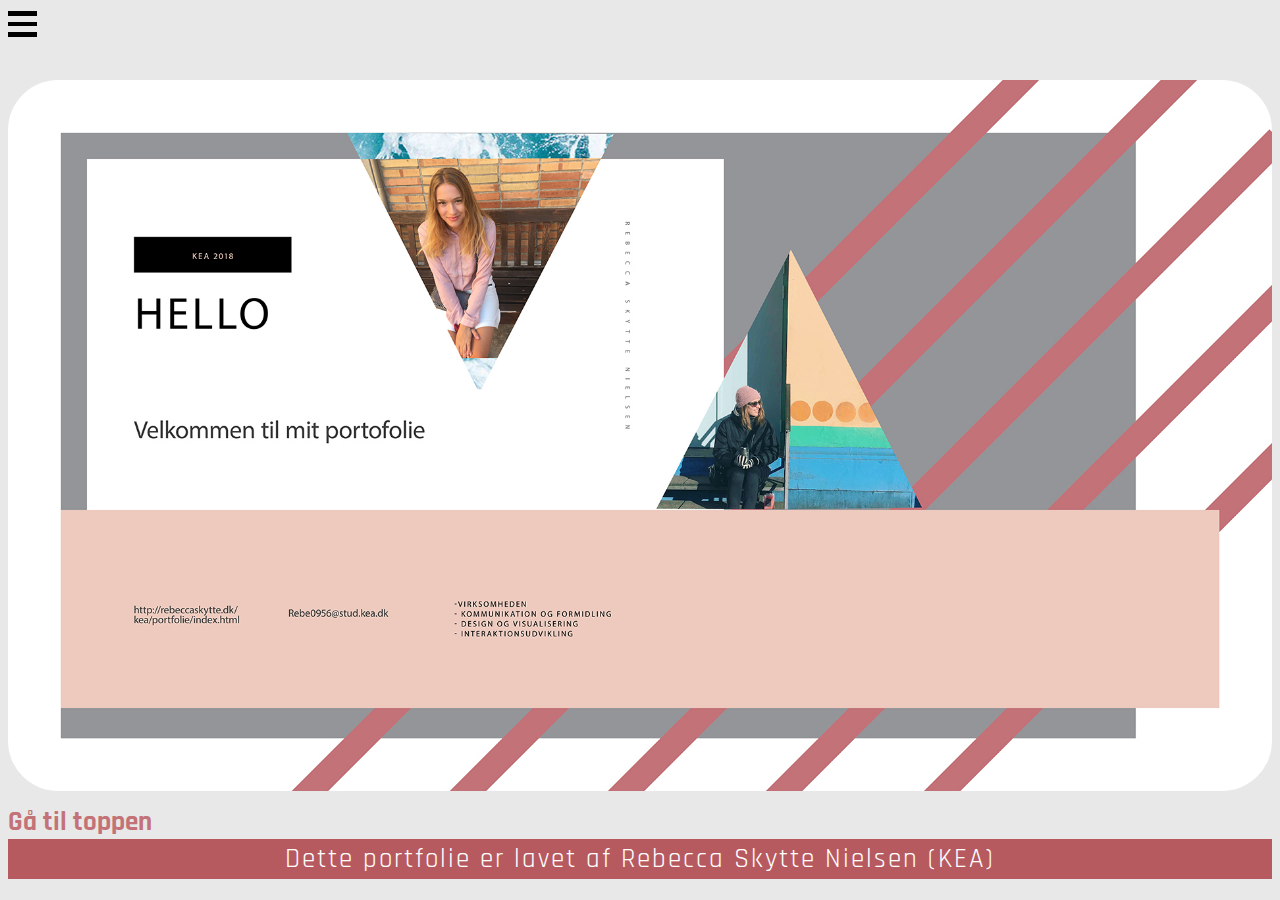
<file: index.html>
<!DOCTYPE html>
<html lang="da">

<head>
    <meta name="robots" content="noindex">
    <meta charset="utf-8">
    <meta name="viewport" content="width=device-width, initial-scale=1.0">
    <title>Portfolie</title>
    <link rel="stylesheet" href="style.css">


    <!--

    <link href="https://fonts.googleapis.com/css?family=Old+Standard+TT" rel="stylesheet">
    <link href="https://fonts.googleapis.com/css?family=Cookie|Old+Standard+TT|Raleway+Dots" rel="stylesheet">
    <link href="https://fonts.googleapis.com/css?family=Open+Sans+Condensed:300" rel="stylesheet">
    <link href="https://fonts.googleapis.com/css?family=Open+Sans+Condensed:300|Roboto+Mono" rel="stylesheet">
-->

    <link href="https://fonts.googleapis.com/css?family=Acme|Open+Sans+Condensed:300|Rajdhani|Roboto+Mono" rel="stylesheet">




</head>


<body>

    <header>
        <div class="menu">
            <div class="menubutton">
                <div class="bar bar1"></div>
                <div class="bar bar2"></div>
                <div class="bar bar3"></div>
            </div>
            <section id="top"></section>
            <nav class="hidden">
                <ul>
                    <li><a href="index.html"> Forside </a></li>
                    <!--                    <li><a href="cv.html"> CV-om mig </a></li>-->
                    <li class="dropdown">

                        <!--                        <button class="dropbtn">CV-om mig</button>-->
                        <a href="cv.html" class="dropbtn">CV-om mig &#9662;</a>
                        <div class="dropdown-content">
                            <a href="job.html">Job</a>
                            <a href="uddannelse.html">Uddannelse</a>
                            <a href="interesser.html">Interesser</a>
                        </div>

                    </li>
                    <li class="dropdown">

                        <a href="portfolio.html" class="dropbtn">Portfolie &#9662;</a>
                        <div class="dropdown-content">
                            <a href="tema1.html">Tema 1 - Grundlæggende HTML</a>
                            <a href="tema3.html">Tema 3 - Grundlæggende video</a>
                            <a href="tema2.html">Tema 2 - Animation</a>
                            <a href="tema4.html">Tema 4 - Grundlæggende UX</a>

                        </div>

                    </li>
                </ul>
            </nav>

        </div>
    </header>



    <section id="splash">


        <picture>
            <source media="(max-width: 375px) and (orientation:portrait)" srcset="images/mobile_portrait.jpg">


            <source media="(max-width: 465px) and (orientation:landscape)" srcset="images/mobile_landscape.jpg">

            <source media="(max-width: 768px) and (orientation:portrait)" srcset="images/tablet_portrait.jpg">


            <source media="(max-width: 1024px) and (orientation:landscape)" srcset="images/tablet_landscape.jpg">

            <source media="(max-width: 1920px) and (orientation:landscape)" srcset="images/desktop.jpg">




            <img src="images/desktop.jpg" alt="splashbilleder">
        </picture>
    </section>


    <div class="tiltop">
        <a href="#top">Gå til toppen</a>
    </div>

    <footer>
        Dette portfolie er lavet af Rebecca Skytte Nielsen (KEA)
    </footer>
    <script src="https://code.jquery.com/jquery-3.3.1.js"></script>
    <script src="javascript.js"></script>
</body>

</html>
</file>
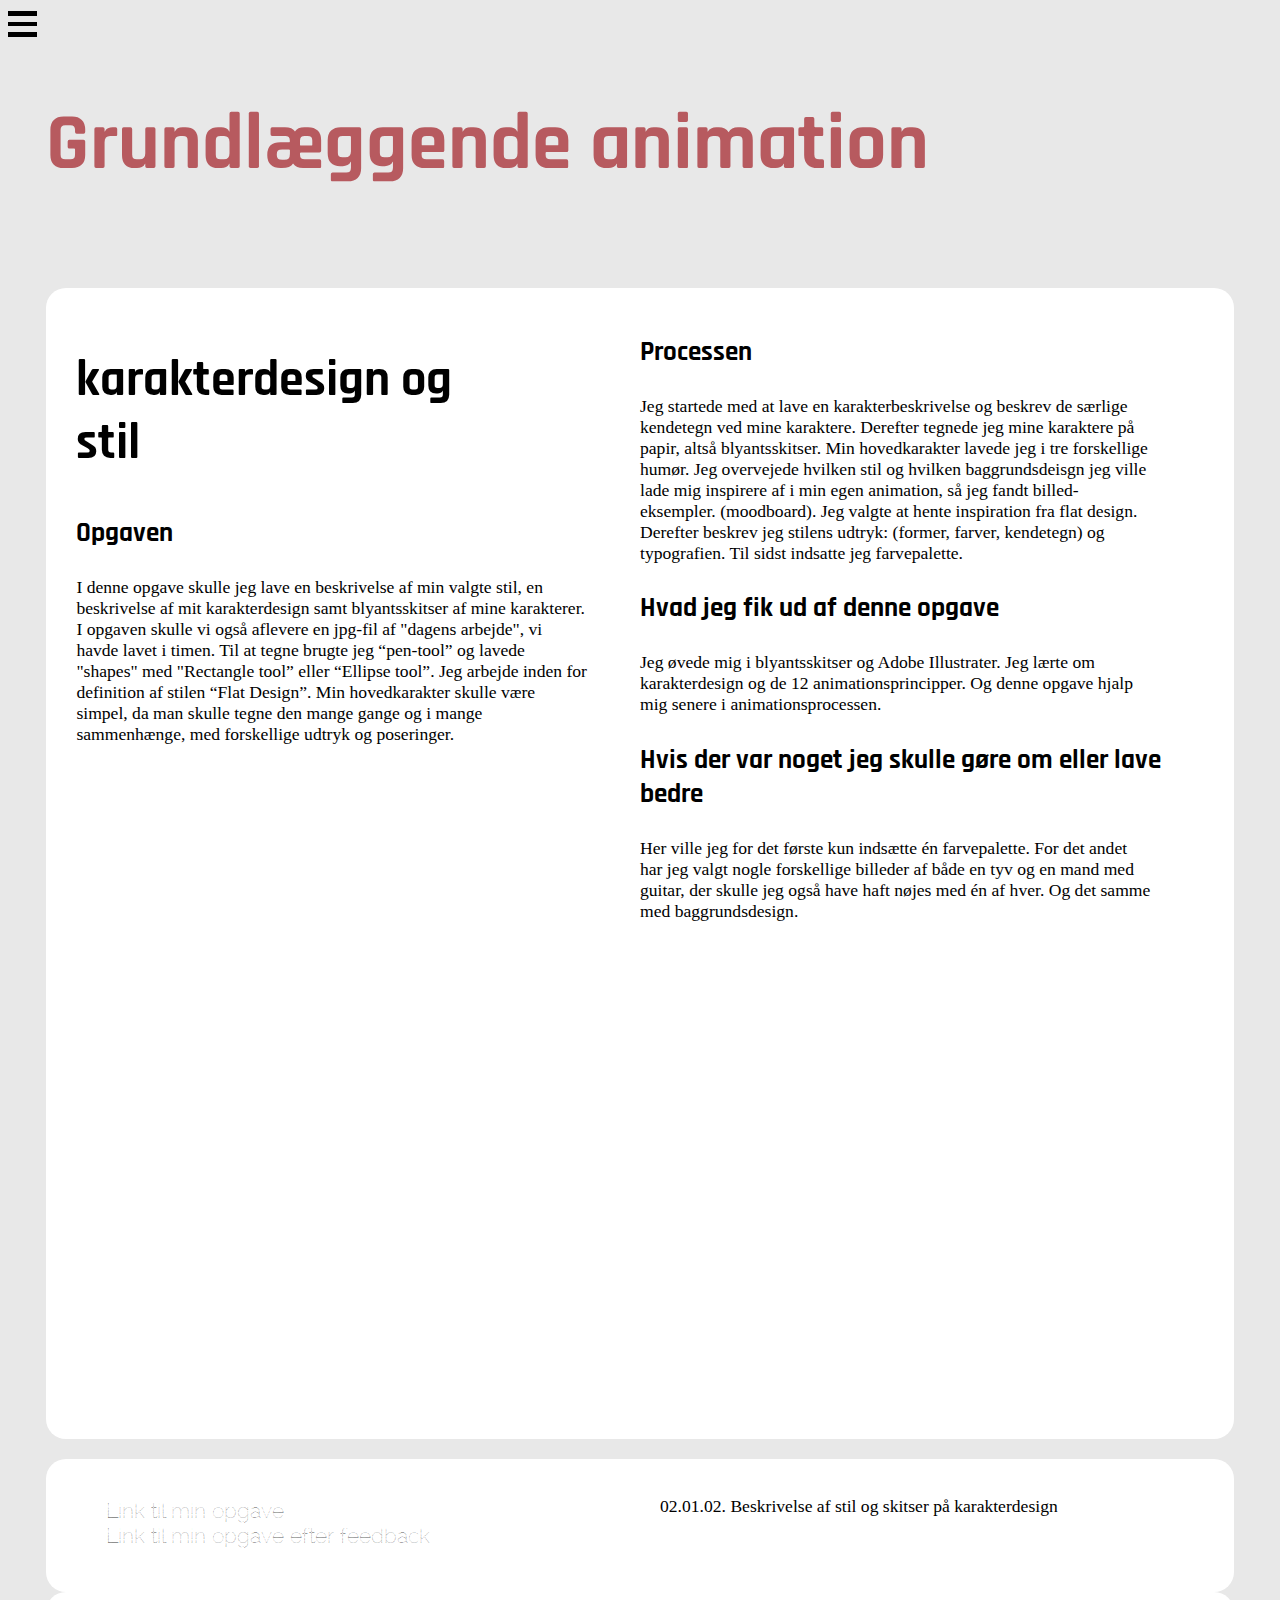
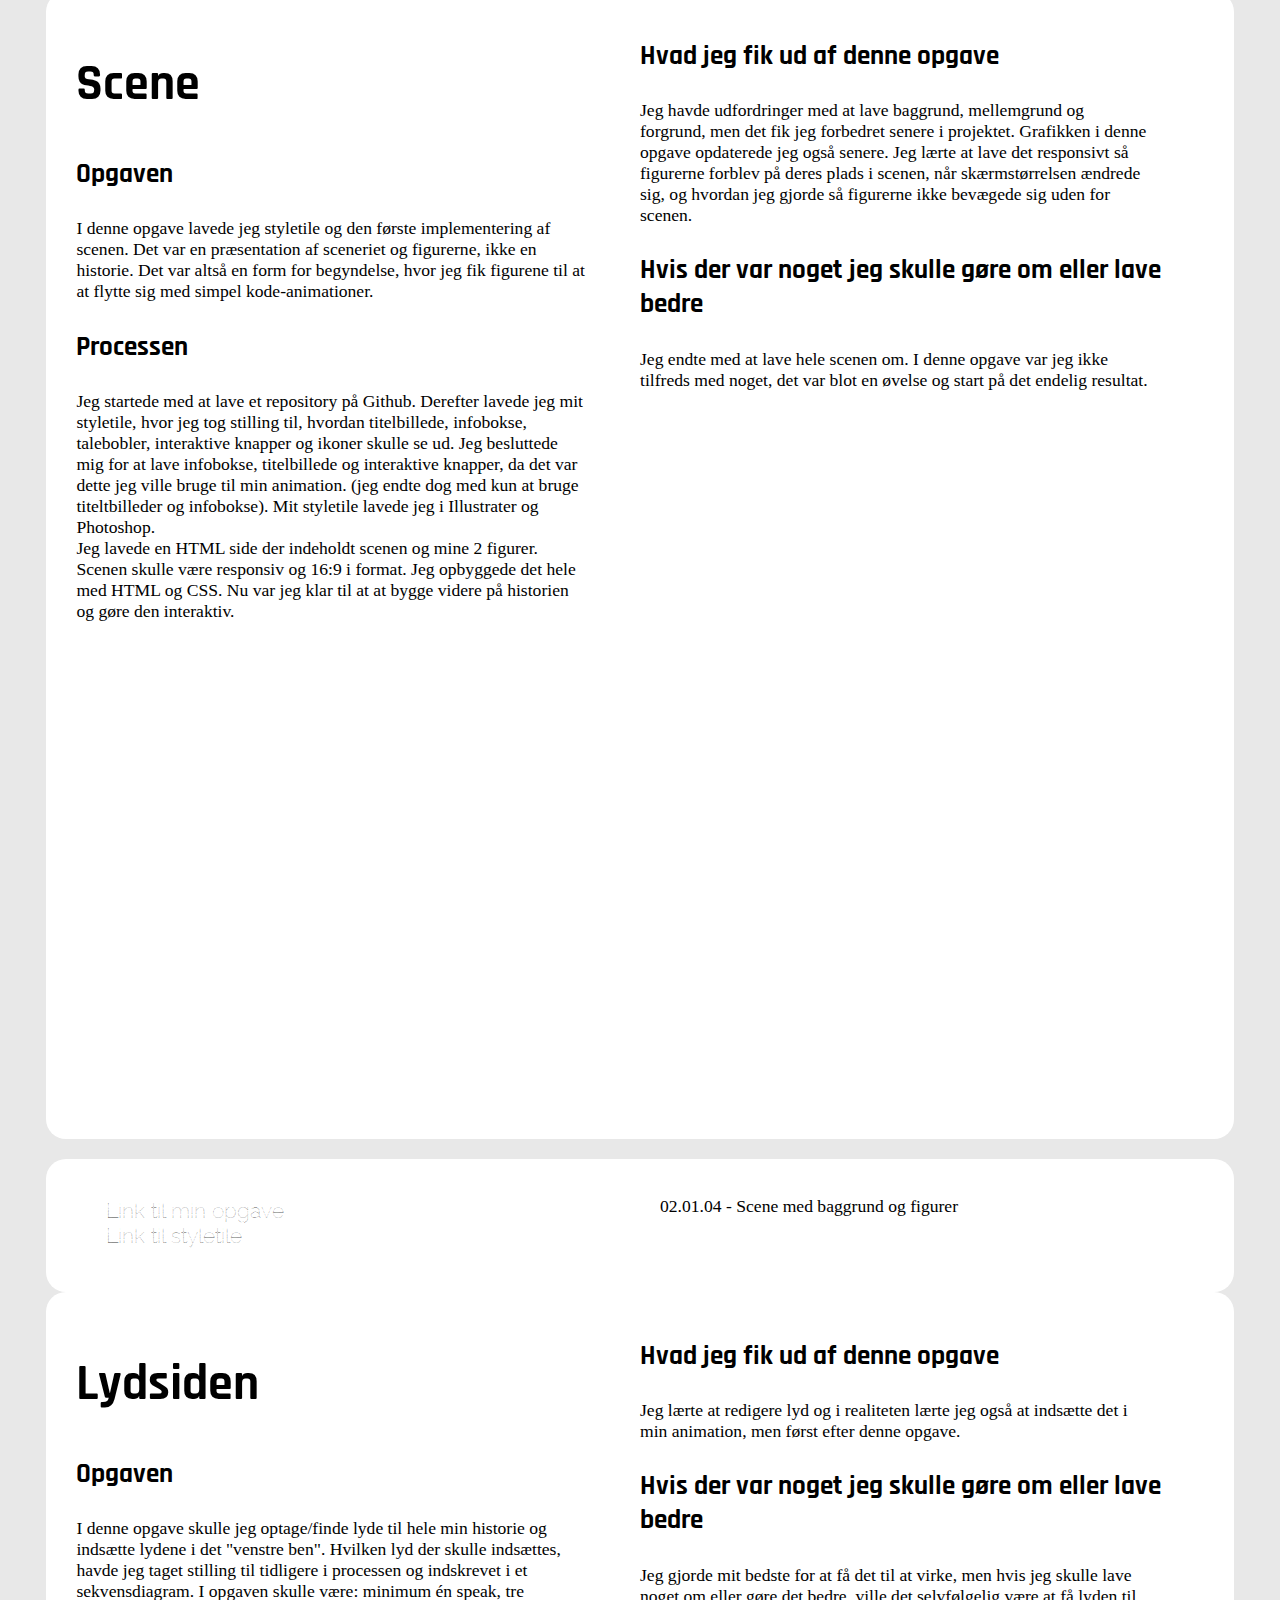
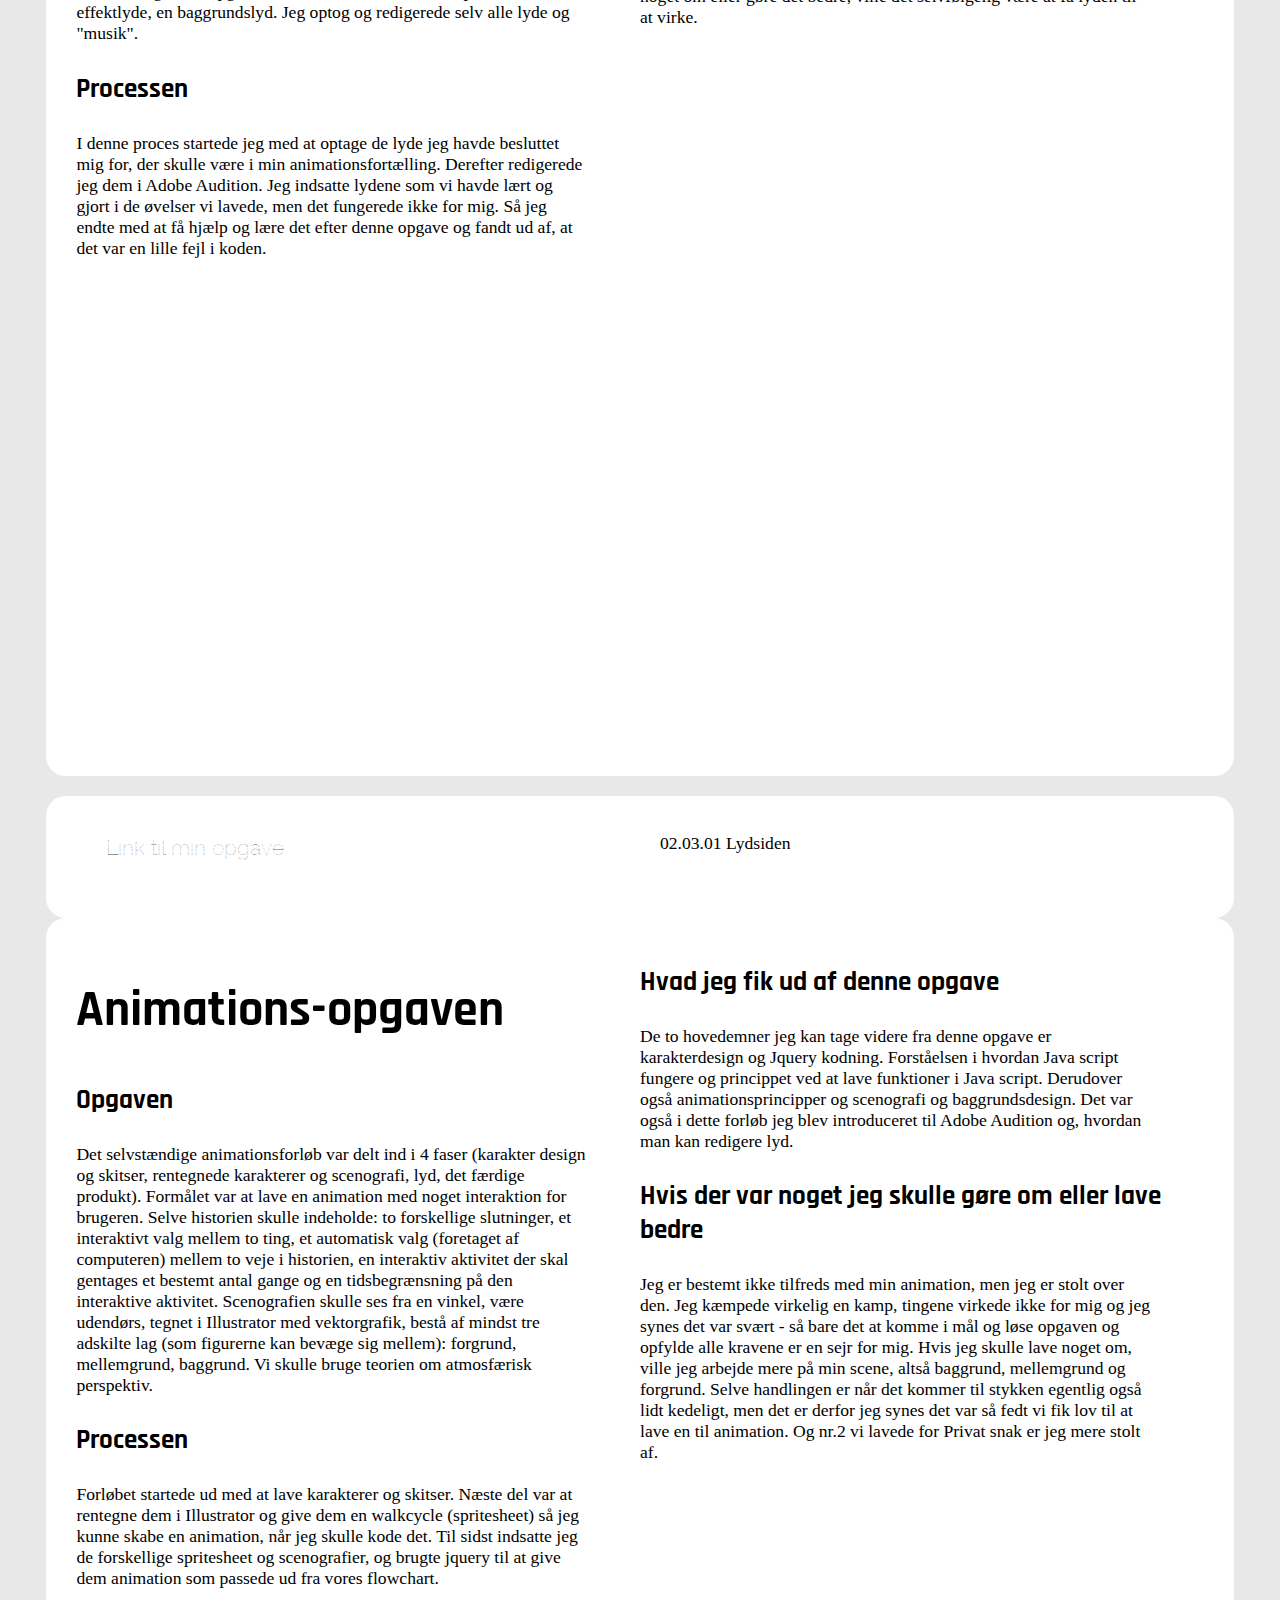
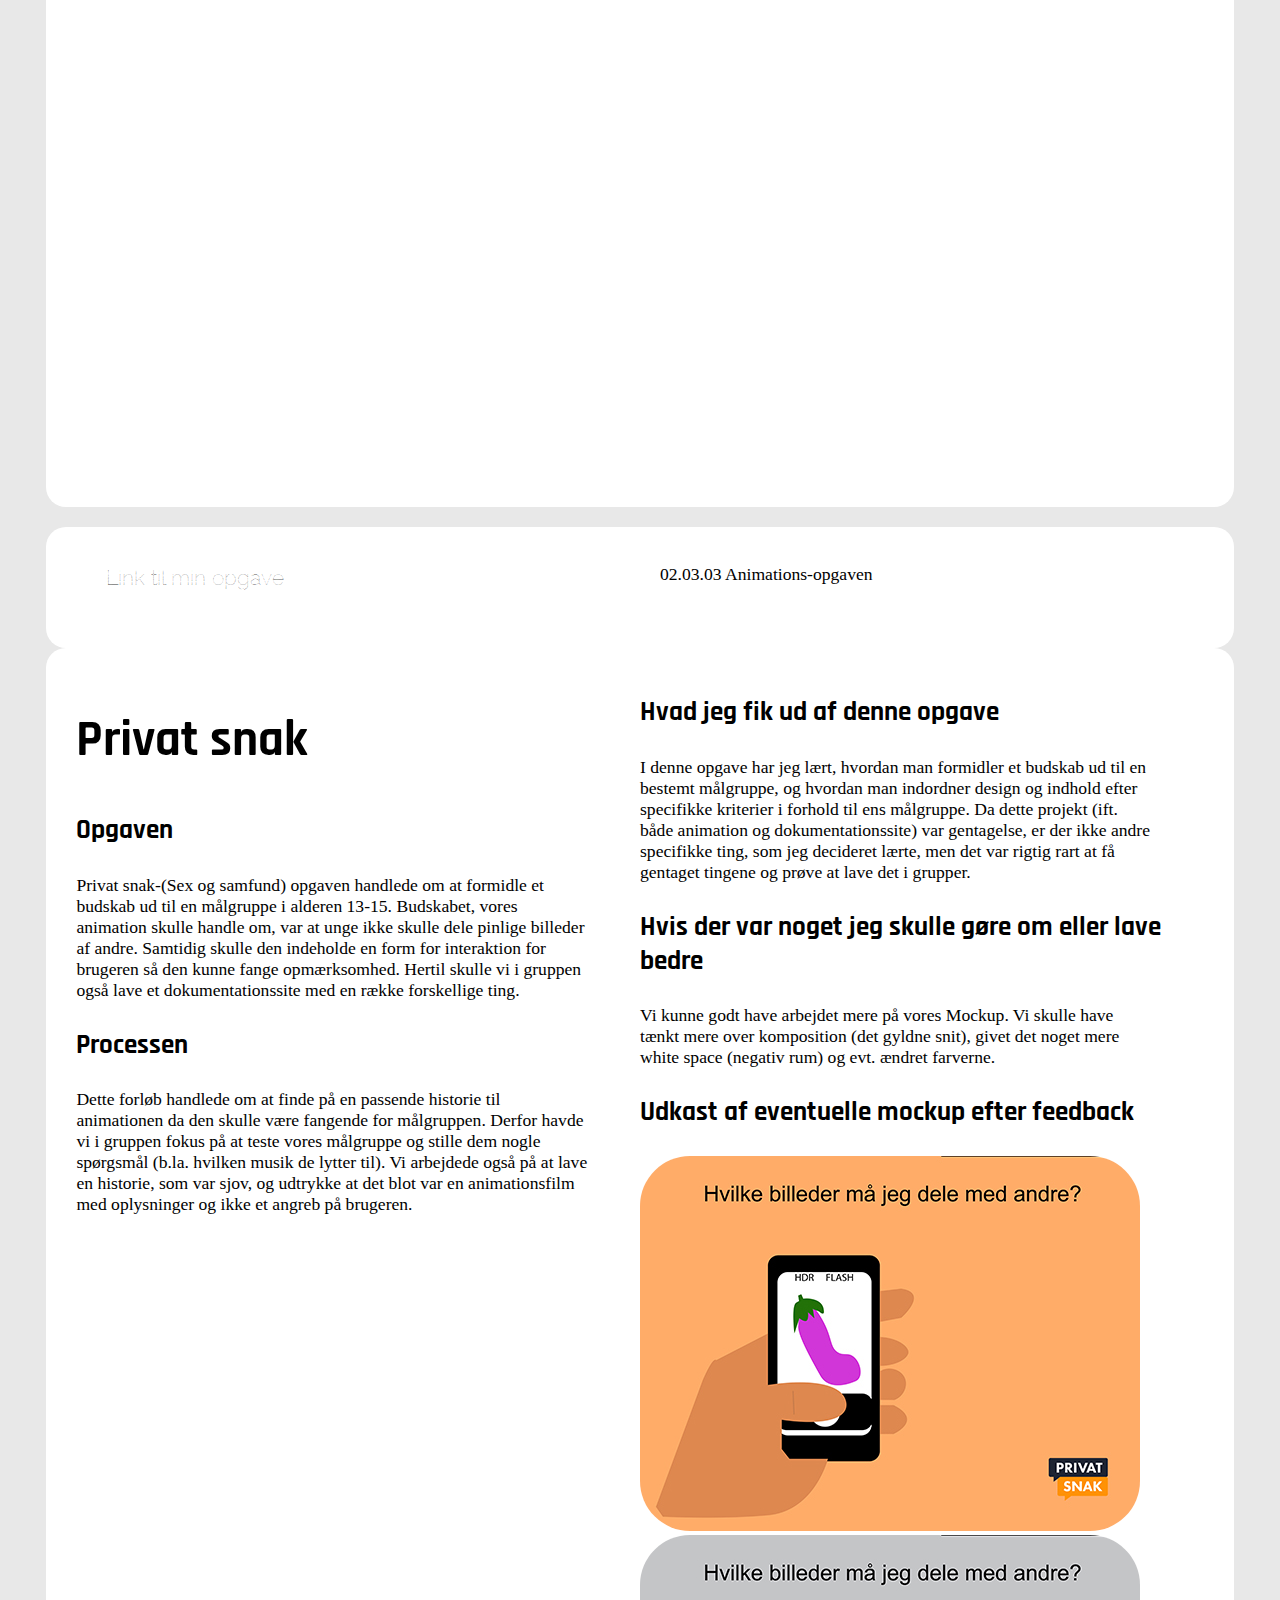
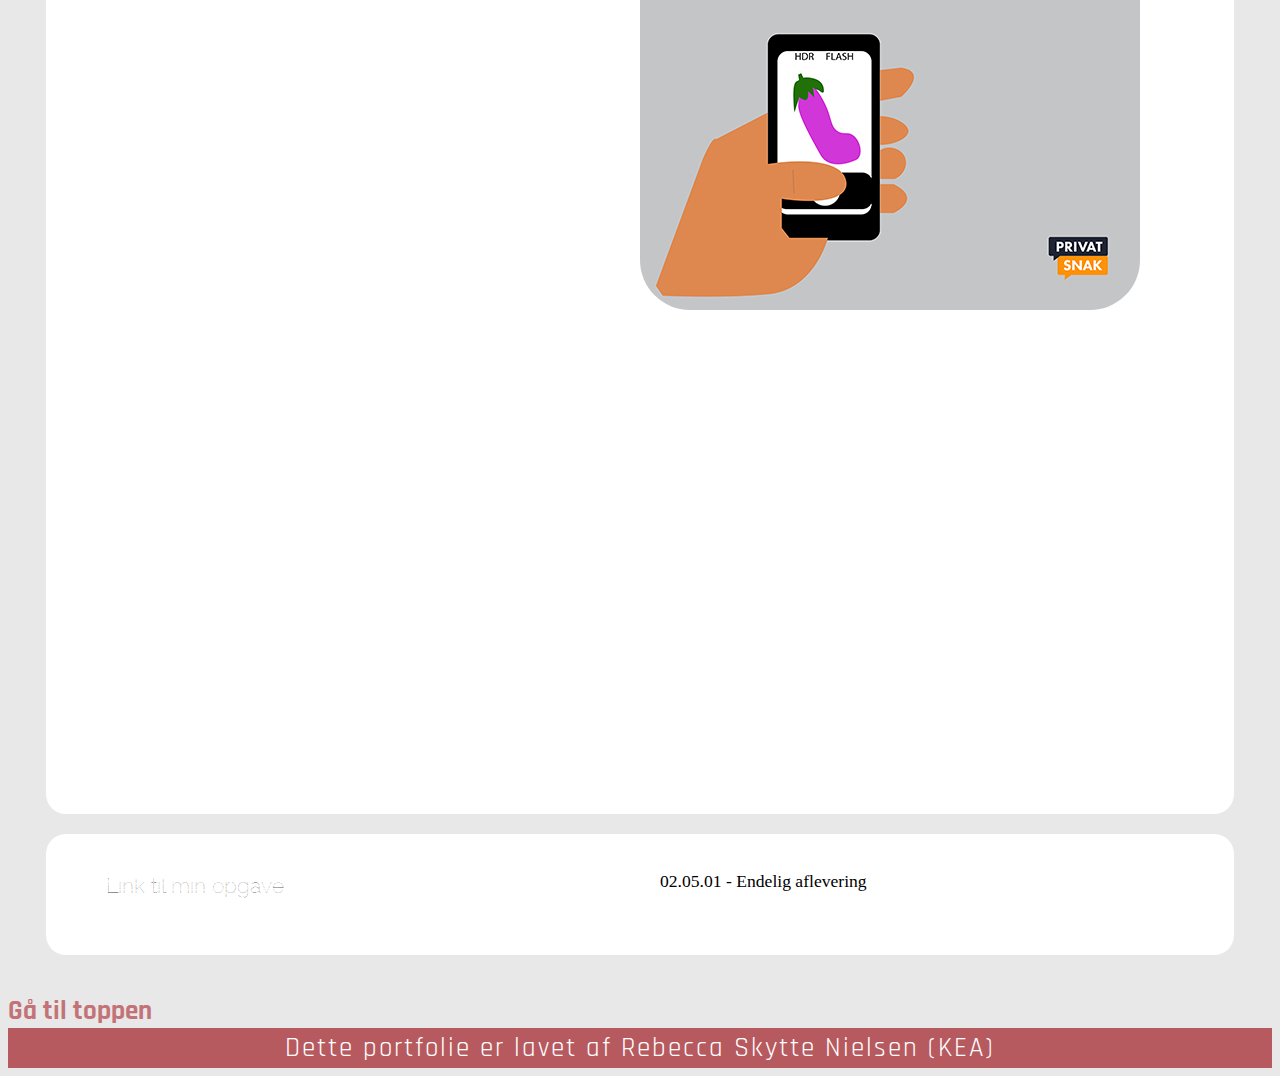
<file: tema2.html>
<!DOCTYPE html>
<html lang="da">

<head>
    <meta name="robots" content="noindex">
    <meta charset="utf-8">
    <meta name="viewport" content="width=device-width, initial-scale=1.0">
    <title>Portfolie</title>
    <link rel="stylesheet" href="style.css">
    <link href="https://fonts.googleapis.com/css?family=Cookie|Old+Standard+TT|Raleway+Dots" rel="stylesheet">

    <link rel="stylesheet" href="style.css">

    <link href="https://fonts.googleapis.com/css?family=Acme|Open+Sans+Condensed:300|Rajdhani|Roboto+Mono" rel="stylesheet">



</head>

<body>

    <header>
        <div class="menu">
            <div class="menubutton">
                <div class="bar bar1"></div>
                <div class="bar bar2"></div>
                <div class="bar bar3"></div>
            </div>
            <section id="top"></section>
            <nav class="hidden">
                <ul>
                    <li><a href="index.html"> Forside </a></li>
                    <!--                    <li><a href="cv.html"> CV-om mig </a></li>-->
                    <li class="dropdown">

                        <!--                        <button class="dropbtn">CV-om mig</button>-->
                        <a href="cv.html" class="dropbtn">CV-om mig &#9662;</a>
                        <div class="dropdown-content">
                            <a href="job.html">Job</a>
                            <a href="uddannelse.html">Uddannelse</a>
                            <a href="interesser.html">Interesser</a>
                        </div>

                    </li>
                    <li class="dropdown">

                        <a href="portfolio.html" class="dropbtn">Portfolie &#9662;</a>
                        <div class="dropdown-content">
                            <a href="tema1.html">Tema 1 - Grundlæggende HTML</a>
                            <a href="tema3.html">Tema 3 - Grundlæggende video</a>
                            <a href="tema2.html">Tema 2 - Animation</a>
                            <a href="tema4.html">Tema 4 - Grundlæggende UX</a>

                        </div>

                    </li>
                </ul>
            </nav>

        </div>
    </header>




    <h1> Grundlæggende animation</h1>

    <section id="tema2">
        <div class="rows">
            <div class="content">
                <h2> karakterdesign og stil</h2>
                <h3> Opgaven</h3>
                <p> I denne opgave skulle jeg lave en beskrivelse af min valgte stil, en beskrivelse af mit karakterdesign samt blyantsskitser af mine karakterer. I opgaven skulle vi også aflevere en jpg-fil af "dagens arbejde", vi havde lavet i timen. Til at tegne brugte jeg “pen-tool” og lavede "shapes" med "Rectangle tool” eller “Ellipse tool”. Jeg arbejde inden for definition af stilen “Flat Design”. Min hovedkarakter skulle være simpel, da man skulle tegne den mange gange og i mange sammenhænge, med forskellige udtryk og poseringer. </p>

            </div>
            <div class="content">
                <div class="responsive">

                    <h3> Processen</h3>

                    <p> Jeg startede med at lave en karakterbeskrivelse og beskrev de særlige kendetegn ved mine karaktere. Derefter tegnede jeg mine karaktere på papir, altså blyantsskitser. Min hovedkarakter lavede jeg i tre forskellige humør. Jeg overvejede hvilken stil og hvilken baggrundsdeisgn jeg ville lade mig inspirere af i min egen animation, så jeg fandt billed-eksempler. (moodboard). Jeg valgte at hente inspiration fra flat design. Derefter beskrev jeg stilens udtryk: (former, farver, kendetegn) og typografien. Til sidst indsatte jeg farvepalette.
                    </p>
                    <h3> Hvad jeg fik ud af denne opgave</h3>

                    <p> Jeg øvede mig i blyantsskitser og Adobe Illustrater. Jeg lærte om karakterdesign og de 12 animationsprincipper. Og denne opgave hjalp mig senere i animationsprocessen.</p>
                    <h3> Hvis der var noget jeg skulle gøre om eller lave bedre</h3>
                    <p> Her ville jeg for det første kun indsætte én farvepalette. For det andet har jeg valgt nogle forskellige billeder af både en tyv og en mand med guitar, der skulle jeg også have haft nøjes med én af hver. Og det samme med baggrundsdesign. </p>
                </div>
            </div>
        </div>
        <div class="bottom_rows">
            <div class="bottom_content">
                <div class="left">
                    <a href="pdf/02.01.02_Karakterdesign_rebecca.pdf"> Link til min opgave

                    </a>
                    <br>
                    <a href="http://rebeccaskytte.dk/animation_projekt/index.html"> Link til min opgave efter feedback</a>

                </div>
            </div>

            <div class="bottom_content">
                <div class="right">
                    <p> 02.01.02. Beskrivelse af stil og skitser på karakterdesign</p>
                </div>
            </div>
        </div>



        <div class="rows">
            <div class="content">
                <h2>Scene </h2>
                <h3> Opgaven</h3>
                <p> I denne opgave lavede jeg styletile og den første implementering af scenen. Det var en præsentation af sceneriet og figurerne, ikke en historie. Det var altså en form for begyndelse, hvor jeg fik figurene til at at flytte sig med simpel kode-animationer.</p>

                <h3> Processen</h3>

                <p> Jeg startede med at lave et repository på Github. Derefter lavede jeg mit styletile, hvor jeg tog stilling til, hvordan titelbillede, infobokse, talebobler, interaktive knapper og ikoner skulle se ud. Jeg besluttede mig for at lave infobokse, titelbillede og interaktive knapper, da det var dette jeg ville bruge til min animation. (jeg endte dog med kun at bruge titeltbilleder og infobokse). Mit styletile lavede jeg i Illustrater og Photoshop. <br> Jeg lavede en HTML side der indeholdt scenen og mine 2 figurer. Scenen skulle være responsiv og 16:9 i format. Jeg opbyggede det hele med HTML og CSS. Nu var jeg klar til at at bygge videre på historien og gøre den interaktiv.</p>

            </div>
            <div class="content">
                <div class="responsive">


                    <h3> Hvad jeg fik ud af denne opgave</h3>
                    <p> Jeg havde udfordringer med at lave baggrund, mellemgrund og forgrund, men det fik jeg forbedret senere i projektet. Grafikken i denne opgave opdaterede jeg også senere. Jeg lærte at lave det responsivt så figurerne forblev på deres plads i scenen, når skærmstørrelsen ændrede sig, og hvordan jeg gjorde så figurerne ikke bevægede sig uden for scenen.
                    </p>
                    <h3> Hvis der var noget jeg skulle gøre om eller lave bedre</h3>
                    <p> Jeg endte med at lave hele scenen om. I denne opgave var jeg ikke tilfreds med noget, det var blot en øvelse og start på det endelig resultat. </p>
                    <p> </p>
                </div>
            </div>
        </div>
        <div class="bottom_rows">
            <div class="bottom_content">
                <div class="left">
                    <a href="http://rebeccaskytte.dk/02_01_04_Link_til_scene_rebecca/">Link til min opgave</a>
                    <br>
                    <a href="pdf/styletile.pdf">Link til styletile</a>


                </div>
            </div>

            <div class="bottom_content">
                <div class="right">
                    <p>02.01.04 - Scene med baggrund og figurer</p>
                </div>
            </div>
        </div>




        <div class="rows">
            <div class="content">
                <h2> Lydsiden</h2>
                <h3> Opgaven</h3>
                <p> I denne opgave skulle jeg optage/finde lyde til hele min historie og indsætte lydene i det "venstre ben". Hvilken lyd der skulle indsættes, havde jeg taget stilling til tidligere i processen og indskrevet i et sekvensdiagram. I opgaven skulle være: minimum én speak, tre effektlyde, en baggrundslyd. Jeg optog og redigerede selv alle lyde og "musik".



                </p>

                <h3> Processen</h3>
                <p> I denne proces startede jeg med at optage de lyde jeg havde besluttet mig for, der skulle være i min animationsfortælling. Derefter redigerede jeg dem i Adobe Audition. Jeg indsatte lydene som vi havde lært og gjort i de øvelser vi lavede, men det fungerede ikke for mig. Så jeg endte med at få hjælp og lære det efter denne opgave og fandt ud af, at det var en lille fejl i koden. </p>
            </div>
            <div class="content">
                <div class="responsive">

                    <h3> Hvad jeg fik ud af denne opgave</h3>
                    <p> Jeg lærte at redigere lyd og i realiteten lærte jeg også at indsætte det i min animation, men først efter denne opgave. </p>
                    <h3> Hvis der var noget jeg skulle gøre om eller lave bedre</h3>
                    <p> Jeg gjorde mit bedste for at få det til at virke, men hvis jeg skulle lave noget om eller gøre det bedre, ville det selvfølgelig være at få lyden til at virke.</p>

                </div>
            </div>
        </div>
        <div class="bottom_rows">
            <div class="bottom_content">
                <div class="left">
                    <a href="http://rebeccaskytte.dk/kea/02.03.01%20Lydsiden/">Link til min opgave</a>

                </div>
            </div>

            <div class="bottom_content">
                <div class="right">
                    <p>02.03.01 Lydsiden</p>
                </div>
            </div>
        </div>



        <div class="rows">
            <div class="content">
                <h2> Animations-opgaven</h2>
                <h3> Opgaven</h3>
                <p> Det selvstændige animationsforløb var delt ind i 4 faser (karakter design og skitser, rentegnede karakterer og scenografi, lyd, det færdige produkt). Formålet var at lave en animation med noget interaktion for brugeren. Selve historien skulle indeholde: to forskellige slutninger, et interaktivt valg mellem to ting, et automatisk valg (foretaget af computeren) mellem to veje i historien, en interaktiv aktivitet der skal gentages et bestemt antal gange og en tidsbegrænsning på den interaktive aktivitet. Scenografien skulle ses fra en vinkel, være udendørs, tegnet i Illustrator med vektorgrafik, bestå af mindst tre adskilte lag (som figurerne kan bevæge sig mellem): forgrund, mellemgrund, baggrund. Vi skulle bruge teorien om atmosfærisk perspektiv.

                </p>
                <h3> Processen</h3>
                <p> Forløbet startede ud med at lave karakterer og skitser. Næste del var at rentegne dem i Illustrator og give dem en walkcycle (spritesheet) så jeg kunne skabe en animation, når jeg skulle kode det. Til sidst indsatte jeg de forskellige spritesheet og scenografier, og brugte jquery til at give dem animation som passede ud fra vores flowchart.</p>
            </div>
            <div class="content">
                <div class="responsive">

                    <h3> Hvad jeg fik ud af denne opgave</h3>

                    <p>De to hovedemner jeg kan tage videre fra denne opgave er karakterdesign og Jquery kodning. Forståelsen i hvordan Java script fungere og princippet ved at lave funktioner i Java script. Derudover også animationsprincipper og scenografi og baggrundsdesign. Det var også i dette forløb jeg blev introduceret til Adobe Audition og, hvordan man kan redigere lyd. </p>

                    <h3> Hvis der var noget jeg skulle gøre om eller lave bedre</h3>
                    <p> Jeg er bestemt ikke tilfreds med min animation, men jeg er stolt over den. Jeg kæmpede virkelig en kamp, tingene virkede ikke for mig og jeg synes det var svært - så bare det at komme i mål og løse opgaven og opfylde alle kravene er en sejr for mig. Hvis jeg skulle lave noget om, ville jeg arbejde mere på min scene, altså baggrund, mellemgrund og forgrund. Selve handlingen er når det kommer til stykken egentlig også lidt kedeligt, men det er derfor jeg synes det var så fedt vi fik lov til at lave en til animation. Og nr.2 vi lavede for Privat snak er jeg mere stolt af. </p>

                </div>
            </div>
        </div>
        <div class="bottom_rows">
            <div class="bottom_content">
                <div class="left">
                    <a href="pdf/02_03_03_Animation_rebeccaskytte.pdf">Link til min opgave</a>

                </div>
            </div>

            <div class="bottom_content">
                <div class="right">
                    <p> 02.03.03 Animations-opgaven</p>

                </div>
            </div>
        </div>

        <div class="rows">
            <div class="content">
                <h2> Privat snak</h2>
                <h3> Opgaven</h3>

                <p> Privat snak-(Sex og samfund) opgaven handlede om at formidle et budskab ud til en målgruppe i alderen 13-15. Budskabet, vores animation skulle handle om, var at unge ikke skulle dele pinlige billeder af andre. Samtidig skulle den indeholde en form for interaktion for brugeren så den kunne fange opmærksomhed. Hertil skulle vi i gruppen også lave et dokumentationssite med en række forskellige ting. </p>





                <h3> Processen</h3>


                <p>
                    Dette forløb handlede om at finde på en passende historie til animationen da den skulle være fangende for målgruppen. Derfor havde vi i gruppen fokus på at teste vores målgruppe og stille dem nogle spørgsmål (b.la. hvilken musik de lytter til). Vi arbejdede også på at lave en historie, som var sjov, og udtrykke at det blot var en animationsfilm med oplysninger og ikke et angreb på brugeren.

                </p>



            </div>
            <div class="content">
                <div class="responsive">

                    <h3> Hvad jeg fik ud af denne opgave</h3>

                    <p> I denne opgave har jeg lært, hvordan man formidler et budskab ud til en bestemt målgruppe, og hvordan man indordner design og indhold efter specifikke kriterier i forhold til ens målgruppe. Da dette projekt (ift. både animation og dokumentationssite) var gentagelse, er der ikke andre specifikke ting, som jeg decideret lærte, men det var rigtig rart at få gentaget tingene og prøve at lave det i grupper. </p>

                    <h3> Hvis der var noget jeg skulle gøre om eller lave bedre</h3>

                    <p> Vi kunne godt have arbejdet mere på vores Mockup. Vi skulle have tænkt mere over komposition (det gyldne snit), givet det noget mere white space (negativ rum) og evt. ændret farverne.
                    </p>
                    <h3> Udkast af eventuelle mockup efter feedback </h3>
                    <img src="images/mockup_privatsnak.jpg">
                    <img src="images/mockup_privatsnak02.jpg">

                </div>
            </div>
        </div>
        <div class="bottom_rows">
            <div class="bottom_content">
                <div class="left">
                    <a href="http://rebeccaskytte.dk/kea/02-animation/02_05_01_gruppe-nr_2_dokumentationssite/">Link til min opgave</a>

                </div>
            </div>

            <div class="bottom_content">
                <div class="right">
                    <p> 02.05.01 - Endelig aflevering</p>
                </div>
            </div>
        </div>

    </section>







    <div class="tiltop">
        <a href="#top">Gå til toppen</a>
    </div>

    <footer>
        Dette portfolie er lavet af Rebecca Skytte Nielsen (KEA)
    </footer>
    <script src="https://code.jquery.com/jquery-3.3.1.js"></script>
    <script src="javascript.js"></script>
</body>

</html>
</file>
<file: style.css>
img {
    border-radius: 50px;

}



#splash img {
    width: 100%;
    margin: 40px 0px 10px 0px;

}


a {

    font-family: 'Old Standard TT', serif;
    font-family: 'Cookie', cursive;
    font-family: 'Raleway Dots', cursive;

}

li {
    font-family: 'Open Sans Condensed', sans-serif;
    font-family: 'Roboto Mono', monospace;
    font-family: 'Acme', sans-serif;
    font-family: 'Rajdhani', sans-serif;
}

/**Menu**/

.menubutton {
    width: 2em;
    height: 2em;
    display: flex;
    justify-content: space-around;
    flex-direction: column;
    z-index: 10000;
}

.bar {
    width: 1.8em;
    height: 0.3em;
    background-color: black;

}

.kryds .bar1 {

    transform: rotate(45deg) translate(8px, 7px)
}

.kryds .bar2 {
    opacity: 0;
}

.kryds .bar3 {

    transform: rotate(-45deg) translate(7px, -7px)
}


nav {
    position: absolute;
    width: 100%;
    transform: scaleY(1);
    transform-origin: top;
    transition: transform .5s;
    z-index: 10000;
}

.hidden {
    transform: scaleY(0);
}


.menu ul {
    display: flex;
    flex-direction: row;
    list-style-type: none;
    margin: 0;
    padding: 0;
    width: 100%;
    top: 0;
    overflow: hidden;
    background-color: #C37377;
}

.menu li:hover {
    background-color: #b75a5f;
}


.menu a {
    display: block;
    color: white;
    text-align: left;
    padding: 14px 15px;
    text-decoration: none;
}

.menu a,
.dropdown .dropbtn {
    font-size: 2.5em;
    line-height: 40px;
    text-align: left;

    font-family: 'Open Sans Condensed', sans-serif;
    font-family: 'Roboto Mono', monospace;
    font-family: 'Acme', sans-serif;
    font-family: 'Rajdhani', sans-serif;


}

.dropdown .dropbtn {
    border: none;
    outline: none;
    color: white;
    padding: 14px 16px;
    /*    background-color: #b75a5f*/
    margin: 0;


}


.navbar {
    overflow: hidden;
    font-family: 'Amatic SC', cursive;


}

.navbar a {

    font-size: 2.5em;
    line-height: 20px;
    color: white;
}

.dropdown {
    text-align: left;
}


.navbar a:hover,
.dropdown:hover .dropbtn {
    background-color: #b75a5f;
}

.dropdown-content {
    display: none;
    position: absolute;
    background-color: #f9f9f9;
    width: 100%;
    box-shadow: 0px 8px 16px 0px rgba(0, 0, 0, 0.13);
    z-index: 20000;
}

.dropdown-content a {
    float: none;
    color: black;
    padding: 14px 16px;
    text-decoration: none;
    display: block;
}

.dropdown-content a:hover {
    background-color: #b75a5f;
}

.dropdown:hover .dropdown-content {
    display: block;
}




/**portfolie**/

.link {
    filter: brightness(70%);
}

.link:hover {

    filter: brightness(100%);
}

#portfolio img {
    width: 100%;
    height: 100%;
    min-width: 250px;
}


.text {
    position: absolute;
    bottom: 10px;
    right: 10px;
    background-color: black;
    color: white;
    padding-left: 10px;
    padding-right: 10px;

}


#portfolio .sectionwrapper {
    display: flex;
    flex-wrap: wrap;
    margin: 0 auto;

}

#portfolio .container {
    flex-grow: 1;
    flex-basis: 300px;
    position: relative;
    padding: 10px 10px 10px 10px;
    text-align: center;
    margin: 20px;
}


/**tema1**/

#tema1 {

    justify-content: center;
    padding: 3vw;
}

#tema1 .rows {
    display: flex;
    flex-wrap: wrap;
    flex-direction: row;

    box-sizing: border-box;
    padding: 0 30px 1px;

    margin: 0 auto;
    position: relative;
    background-color: white;
    border-radius: 20px;
    padding-top: 20px;
    padding-left: 30px;
    padding-bottom: 700px;
    margin: 0px;
    margin-bottom: 20px;
}


#tema1 .content {
    flex-grow: 1;
    flex-basis: 300px;
}

#tema1 .bottom_rows {
    display: flex;
    flex-wrap: wrap;
    flex-direction: row;
    padding: 0 20px 2px;
    position: relative;
    background-color: white;
    border-radius: 20px;
    padding-bottom: 25px;
}

#tema1 .bottom_content,
.left {
    flex-grow: 1;
    flex-basis: 300px;
    margin-top: 1.5vw;
    padding-left: 20px;
}

#tema1 .bottom_content,
.right {
    margin-right: 3vw;
    margin-bottom: 1.5vw;
}



#tema1 .bottom_content,
a {
    text-decoration: none;
    color: black;
}



#tema1 p {
    padding-right: 3em;
}



/*tema3*/

#tema3 {

    justify-content: center;
    padding: 3vw;
}

#tema3 .rows {
    display: flex;
    flex-wrap: wrap;
    flex-direction: row;

    box-sizing: border-box;
    padding: 0 30px 1px;

    margin: 0 auto;
    position: relative;
    background-color: white;
    border-radius: 20px;
    padding-top: 20px;
    padding-left: 30px;
    padding-bottom: 800px;
    margin: 0px;
    margin-bottom: 20px;
}


#tema3 .content {
    flex-grow: 1;
    flex-basis: 300px;
}

#tema3 .bottom_rows {
    display: flex;
    flex-wrap: wrap;
    flex-direction: row;
    padding: 0 20px 2px;
    position: relative;
    background-color: white;
    border-radius: 20px;
    padding-bottom: 25px;
}

#tema3 .bottom_content,
.left {
    flex-grow: 1;
    flex-basis: 300px;
    margin-top: 1.5vw;
    padding-left: 20px;
}

#tema3 .bottom_content,
.right {
    margin-right: 3vw;
    margin-bottom: 1.5vw;
}



#tema3 .bottom_content,
a {
    text-decoration: none;
    color: black;
}



#tema3 p {
    padding-right: 3em;
}

/*tema2*/

#tema2 {

    justify-content: center;
    padding: 3vw;
}

#tema2 .rows {
    display: flex;
    flex-wrap: wrap;
    flex-direction: row;

    box-sizing: border-box;
    padding: 0 30px 1px;

    margin: 0 auto;
    position: relative;
    background-color: white;
    border-radius: 20px;
    padding-top: 20px;
    padding-left: 30px;
    padding-bottom: 500px;
    margin: 0px;
    margin-bottom: 20px;
}


#tema2 .content {
    flex-grow: 1;
    flex-basis: 300px;
}

#tema2 .bottom_rows {
    display: flex;
    flex-wrap: wrap;
    flex-direction: row;
    padding: 0 20px 2px;
    position: relative;
    background-color: white;
    border-radius: 20px;
    padding-bottom: 25px;
}

#tema2 .bottom_content,
.left {
    flex-grow: 1;
    flex-basis: 300px;
    margin-top: 1.5vw;
    padding-left: 20px;
}

#tema2 .bottom_content,
.right {
    margin-right: 3vw;
    margin-bottom: 1.5vw;
}



#tema2 .bottom_content,
a {
    text-decoration: none;
    color: black;
}


#tema2 p {
    padding-right: 3em;
}




#tema4 {

    justify-content: center;
    padding: 3vw;
}

#tema4 .rows {
    display: flex;
    flex-wrap: wrap;
    flex-direction: row;

    box-sizing: border-box;
    padding: 0 30px 1px;

    margin: 0 auto;
    position: relative;
    background-color: white;
    border-radius: 20px;
    padding-top: 0.5px;
    padding-left: 30px;
    padding-bottom: 20px;
    margin: 0px;
    margin-bottom: 20px;
}


#tema4 .content {
    flex-grow: 1;
    flex-basis: 300px;
}

#tema4 .bottom_rows {
    display: flex;
    flex-wrap: wrap;
    flex-direction: row;
    padding: 0 10px;
    position: relative;
    background-color: white;
    border-radius: 20px;
    padding-bottom: 20px;
}

#tema4 .bottom_content,
.left {
    flex-grow: 1;
    flex-basis: 300px;
    margin-top: 1.5vw;
    padding-left: 20px;
}

#tema4 .bottom_content,
.right {
    margin-right: 3vw;
    margin-bottom: 1.5vw;
}



#tema4 .bottom_content,
a {
    text-decoration: none;
    color: black;
}



#tema4 p {
    padding-right: 3em;
}

#tema4 h4 {
    padding-right: 10vw;
}




/*cv */

/*
#cv {
    display: flex;
    flex-wrap: wrap;
    padding: 5vw;
}
*/

#cv p {
    padding-right: 30vw;
    /*    columns: 2;*/
}

#cv img {}



#cv {
    padding-left: 4vw;
    padding-right: 0.5vw;
    padding-bottom: 6vw;
}

/*
#cv .content {
    display: flex;
    flex-wrap: wrap;
    flex-direction: row;

    box-sizing: border-box;
    padding: 0 30px 1px;

    margin: 0 auto;
    position: relative;
    background-color: white;
    border-radius: 20px;
    padding-top: 10px;
    padding-left: 20px;
    padding-bottom: 20px;

    margin-bottom: 20px;
}
*/

/*
#cv .rows {
    flex-grow: 1;
    flex-basis: 300px;
    display: flex;
    flex-wrap: wrap;
}
*/

#cv h1 {
    color: #F2CC61;
    padding: 1vw;
}

#cv a {
    font-size: 3.2em;

}

#cv a:hover {
    color: #b75a5f;
    text-decoration: underline;

}


#uddannelse {
    padding: 1.5vw;
}

#uddannelse a {
    font-size: 3.2em;

}

#uddannelse a:hover {
    color: #b75a5f;
    text-decoration: underline;

}

#job {
    padding: 1.5vw;
}

#job a {
    font-size: 3.2em;

}

#job a:hover {
    color: #b75a5f;
    text-decoration: underline;

}

#interesser {
    padding: 1.5vw;
}

#interesser a {
    font-size: 3.2em;

}

#interesser a:hover {
    color: #b75a5f;
    text-decoration: underline;

}


/*
.column {
    flex-grow: 1;
    flex-basis: 600px;
}



.rows {
    display: flex;
    flex-wrap: wrap;
}*/

.image {
    flex-grow: 1;
    flex-basis: 600px;
}



p {
    font-family: 'Old Standard TT', serif;
    font-size: 1.1em;
}



h1 {

    font-family: 'Open Sans Condensed', sans-serif;
    font-family: 'Roboto Mono', monospace;
    font-family: 'Acme', sans-serif;
    font-family: 'Rajdhani', sans-serif;
    font-size: 5em;
    color: #b75a5f;
    padding-left: 3vw;

}

h2 {
    font-family: 'Open Sans Condensed', sans-serif;
    font-family: 'Roboto Mono', monospace;
    font-family: 'Acme', sans-serif;
    font-family: 'Rajdhani', sans-serif;
    font-size: 3.1em;
    padding-right: 10vw;

}

h3 {
    font-family: 'Open Sans Condensed', sans-serif;
    font-family: 'Roboto Mono', monospace;
    font-family: 'Acme', sans-serif;
    font-family: 'Rajdhani', sans-serif;
    font-size: 1.7em;
}

h4 {
    font-family: 'Open Sans Condensed', sans-serif;
    font-family: 'Roboto Mono', monospace;
    font-family: 'Acme', sans-serif;
    font-family: 'Rajdhani', sans-serif;
    font-size: 2.2em;
}

.left a {
    font-size: 1.3em;

}

.left a:hover {
    color: #b75a5f;
    text-decoration: underline;
}


.tiltop a {
    font-family: 'Open Sans Condensed', sans-serif;
    font-family: 'Roboto Mono', monospace;
    font-family: 'Acme', sans-serif;
    font-family: 'Rajdhani', sans-serif;
    font-size: 1.7em;
    text-decoration: none;
    color: #C37377;
    font-weight: bold;
}

h2 a {
    padding-left: 15px;

}


footer {
    font-size: 1.7em;
    color: white;
    padding: 3px;
    text-align: center;
    background-color: #b75a5f;
    letter-spacing: 2px;
    font-family: 'Open Sans Condensed', sans-serif;
    font-family: 'Roboto Mono', monospace;
    font-family: 'Acme', sans-serif;
    font-family: 'Rajdhani', sans-serif;
}


body {
    background-color: #e8e8e8;
    /*    background: linear-gradient(to right, rgba(224, 224, 224, 0.29), rgb(203, 203, 203));*/
}

/**Media Q**/

@media screen and (max-width:860px) {
    .menu ul {
        display: flex;
        flex-direction: column;
    }
}

@media only screen and (max-width:860px) {
    #tema1 p {
        font-size: 0.9em;
        padding-right: 15vw;
    }
    h1 {
        font-size: 3em;
    }
    #tema2 p {
        font-size: 0.9em;
        padding-right: 15vw;
    }
    #tema2 h1 {
        font-size: 3em;
    }
    #tema3 p {
        font-size: 0.9em;
        padding-right: 15vw;
    }
    #tema3 h1 {
        font-size: 3em;
    }
    #tema4 p {
        font-size: 0.9em;
        padding-right: 15vw;
    }
    #tema4 h1 {
        font-size: 3em;
    }

}


@media screen and (min-width:860px) {
    .dropdown-content a {
        float: none;
        color: black;
        padding: 12px 16px;
        text-decoration: none;
        display: block;
        text-align: left;
    }
}
</file>
